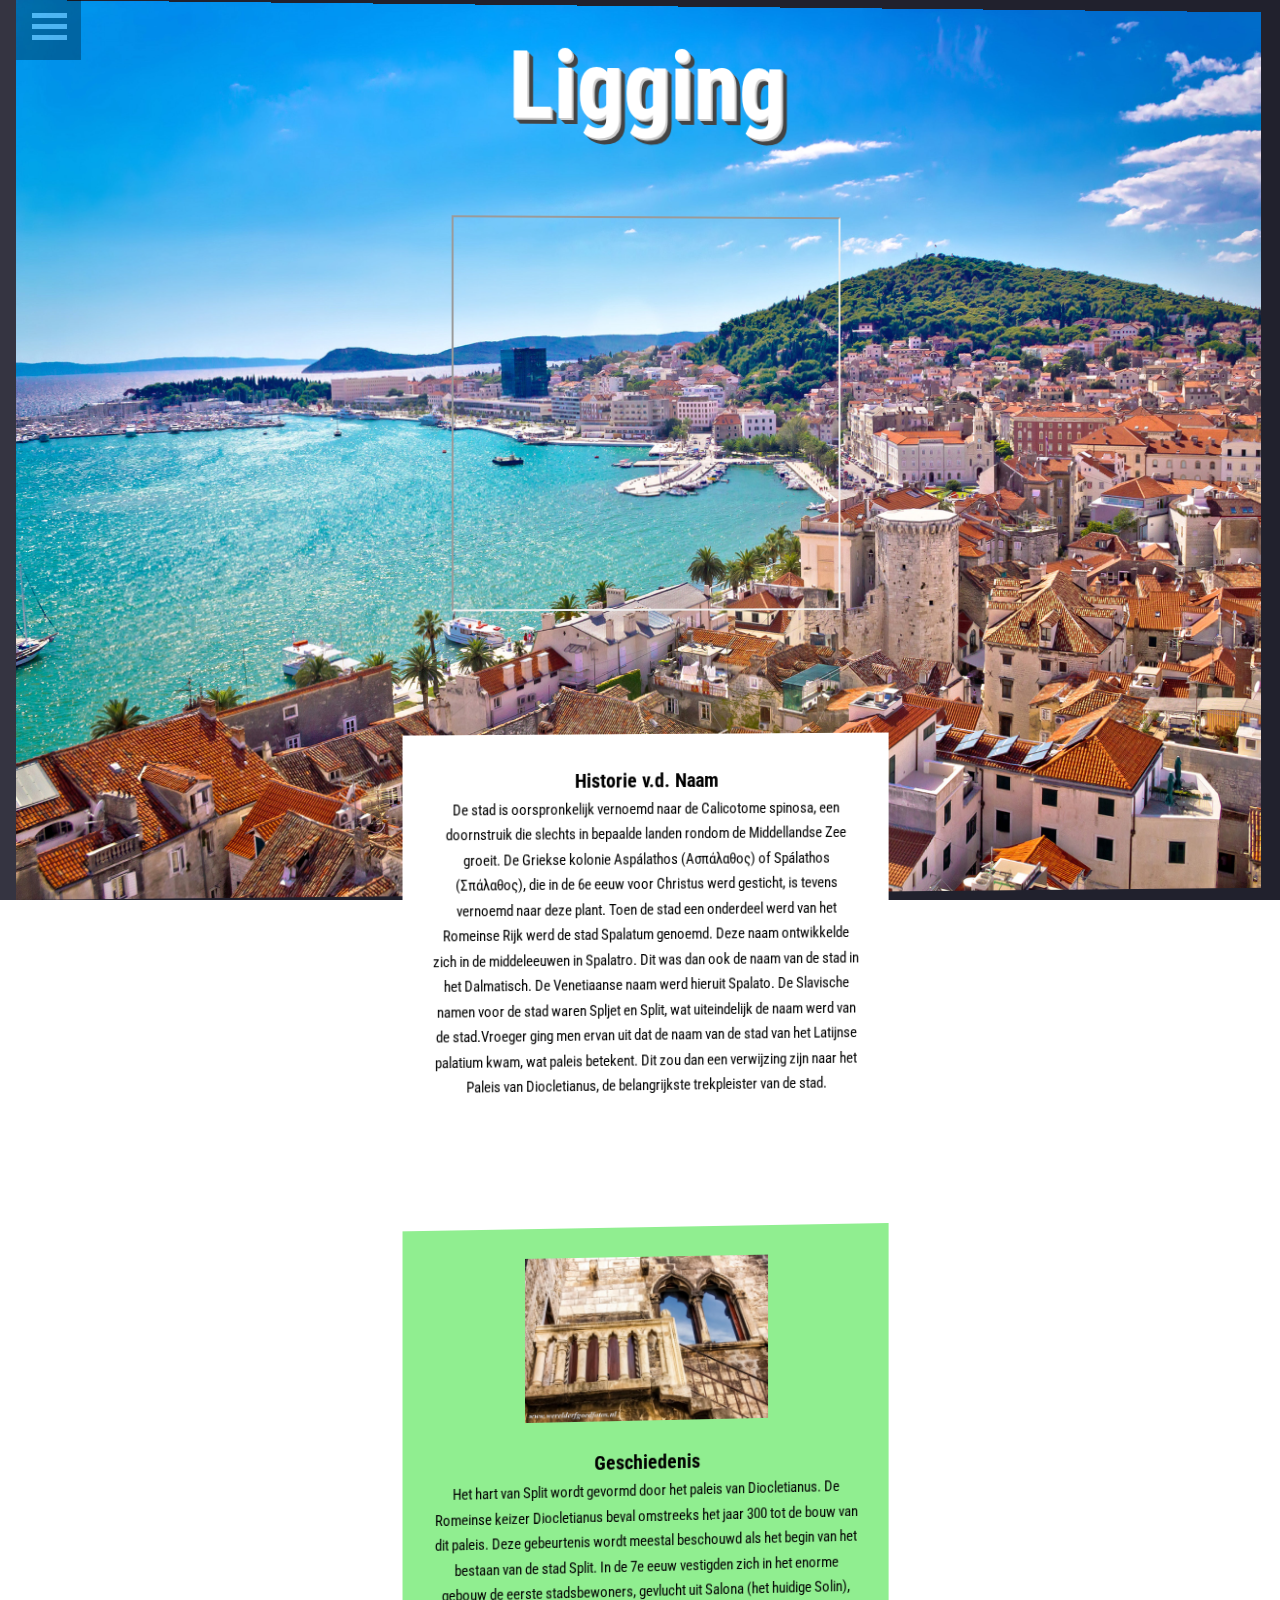
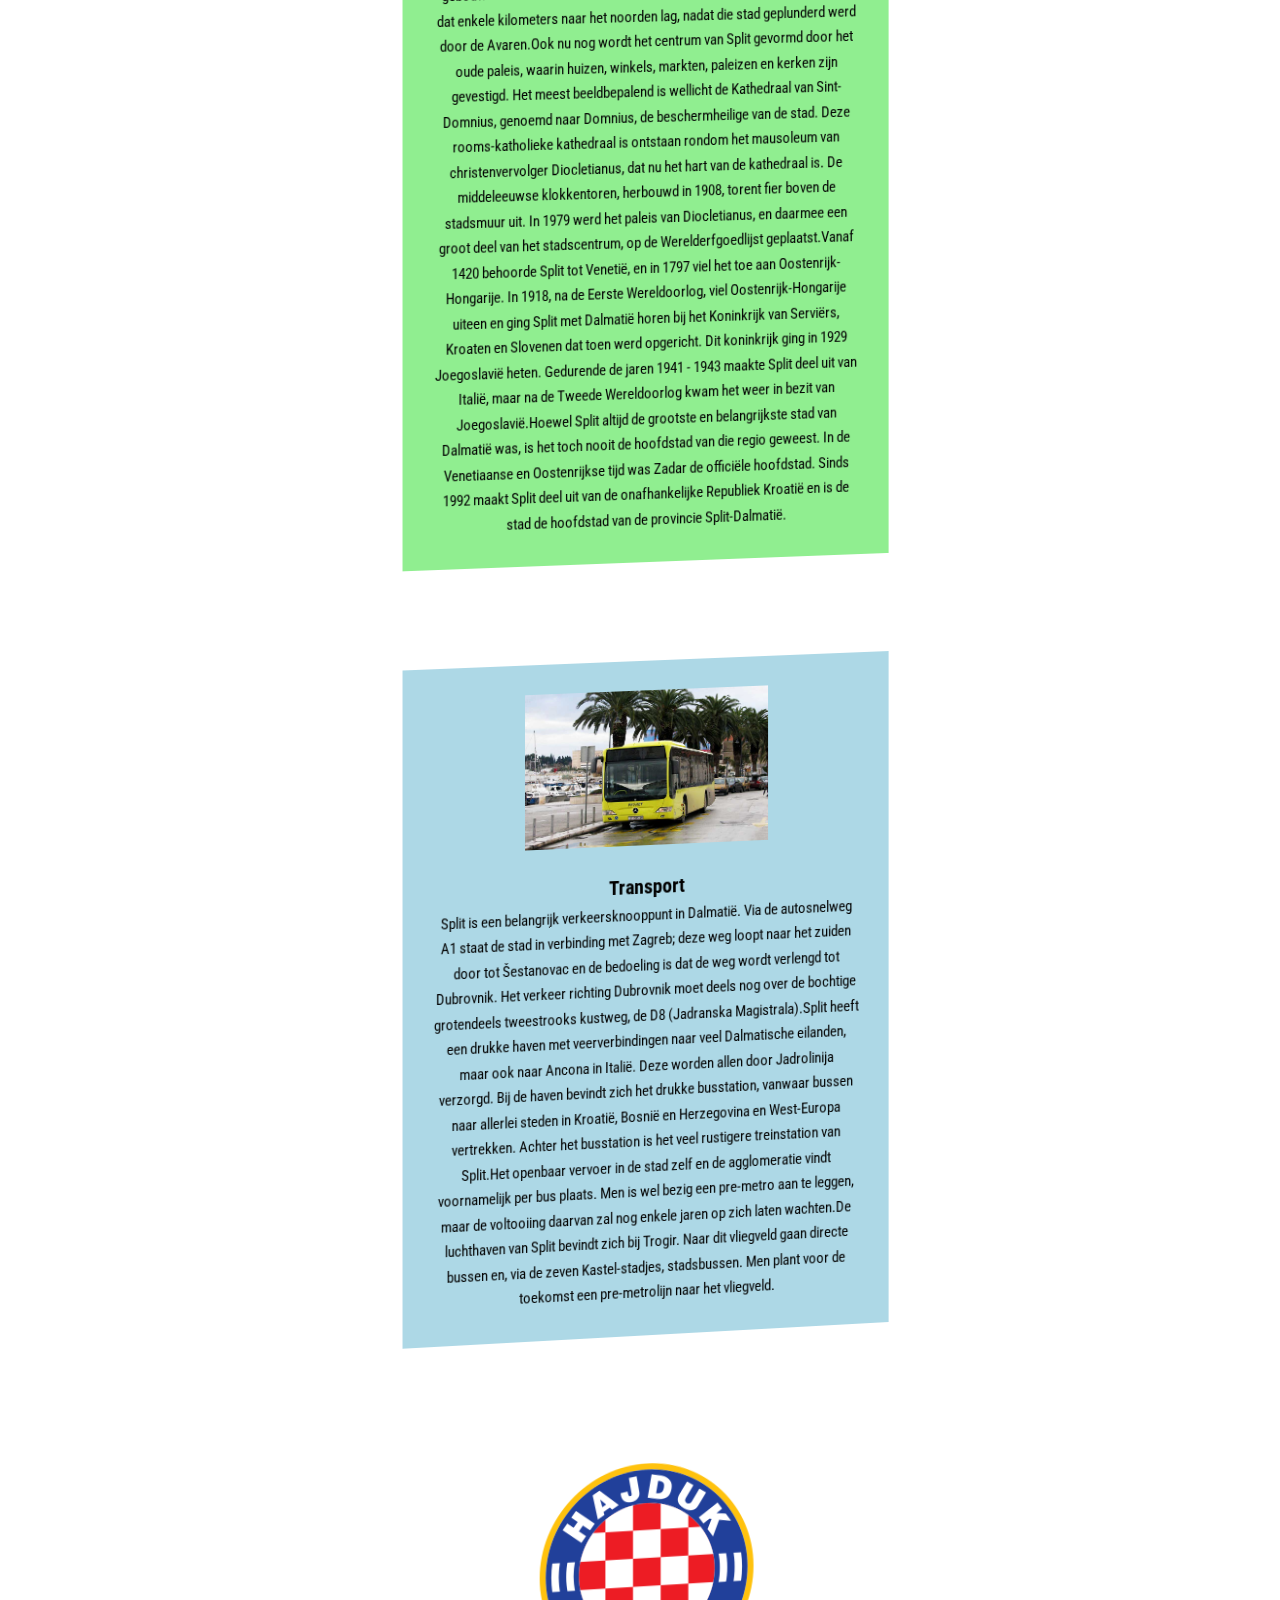
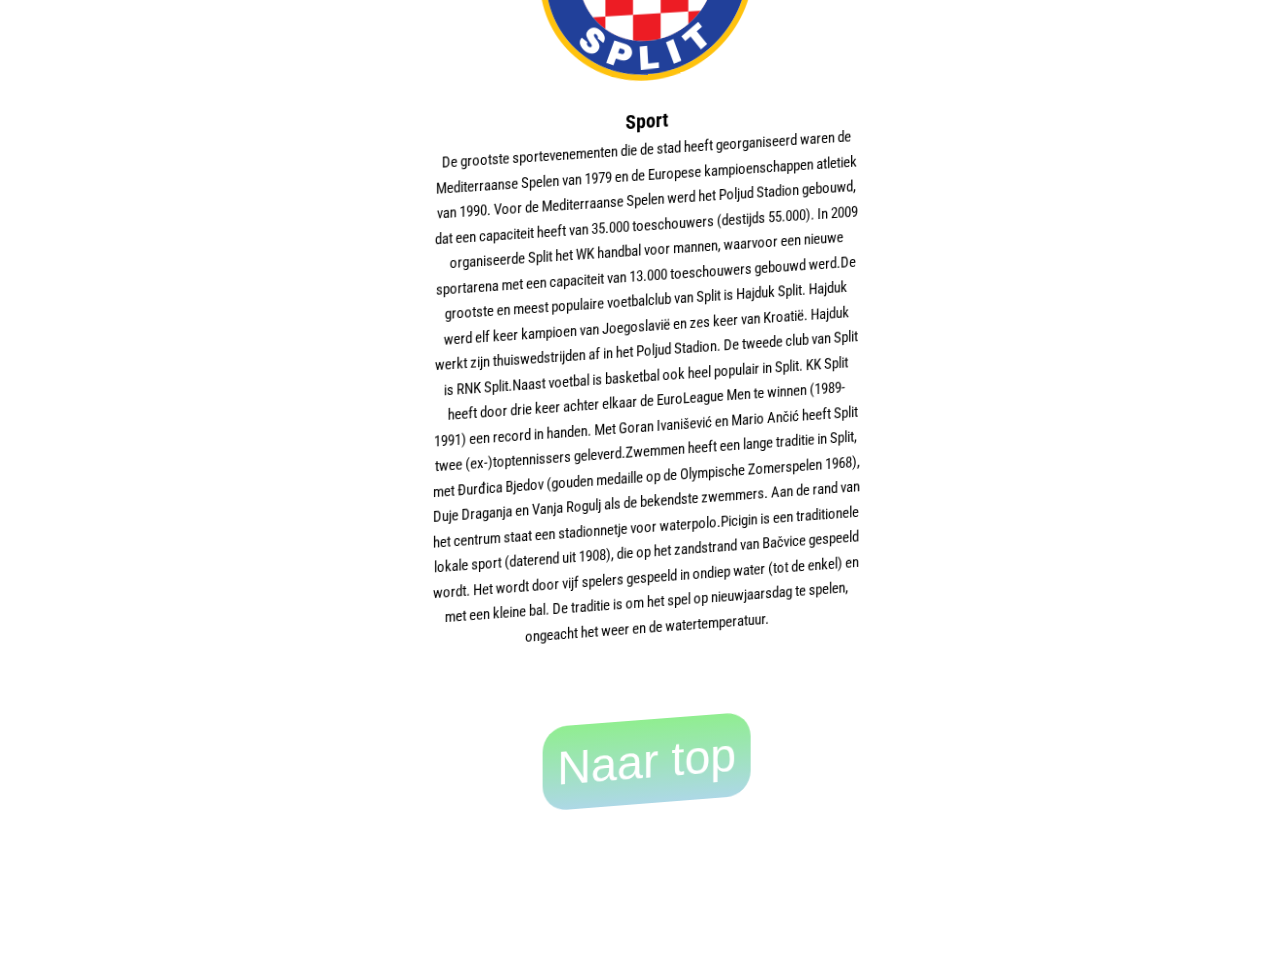
<file: eerste pagina/html/eerstepagina.html>
<!DOCTYPE html>
<html lang="en">
<head>
    <meta charset="UTF-8">
    <meta name="viewport" content="width=device-width, initial-scale=1.0, maximum-scale=1.0, user-scalable=no" />

    <link rel="icon" href="../images/favicon.png" type="image/x-icon"/>
    <title>Split | Welkom | Project Webontwikkeling</title>
    <link href="https://fonts.googleapis.com/css?family=Roboto+Condensed:300,300i,400,400i,700i" rel="stylesheet">
    <script src="https://code.jquery.com/jquery-3.3.1.js"></script>
    <link rel="stylesheet" type="text/css" href="../css/menu.css">
    <link rel="stylesheet" type="text/css" href="../css/geheim.css">
    <link rel="stylesheet" type="text/css" href="../css/menu-icon.css">
    <link rel="stylesheet" type="text/css" href="../css/tekstselectie.css">
    <link rel="stylesheet" type="text/css" href="../css/kaart.css">
    <link rel="stylesheet" type="text/css" href="../css/textblokken.css">
</head>
<body>

    <nav class="menu-activea">
  <h1><div class="container" onclick="myFunction(this)"><div class="bar1"></div><div class="bar2"></div><div class="bar3"></div></div></h1>
  <ul>
    <a href="../../index.html"><li>HOME</li></a>
    <a href="eerstepagina.html"><li>LIGGING</li></a>
    <a href="../../tweede pagina/html/tweedepagina.html"><li>ACTIVITEITEN</li></a>
    <a href="../../geheim/html/geheim.html"><li id="geheim"></li></a>
  </ul>
</nav>


<main id="boven">

  <div class="center">
    <h1 id="titel">Ligging</h1>
    <iframe src="https://maps.google.com/maps?width=100%&height=600&hl=nl&q=Split+(Jensen%20Bollen)&ie=UTF8&t=h&z=12&iwloc=B&output=embed"></iframe>
    <div id="wrapper">
      <h1>Historie v.d. Naam</h1>
      <p>De stad is oorspronkelijk vernoemd naar de Calicotome spinosa, een doornstruik die slechts in bepaalde landen rondom de Middellandse Zee groeit. De Griekse kolonie Aspálathos (Ασπάλαθος) of Spálathos (Σπάλαθος), die in de 6e eeuw voor Christus werd gesticht, is tevens vernoemd naar deze plant. Toen de stad een onderdeel werd van het Romeinse Rijk werd de stad Spalatum genoemd. Deze naam ontwikkelde zich in de middeleeuwen in Spalatro. Dit was dan ook de naam van de stad in het Dalmatisch. De Venetiaanse naam werd hieruit Spalato. De Slavische namen voor de stad waren Spljet en Split, wat uiteindelijk de naam werd van de stad.Vroeger ging men ervan uit dat de naam van de stad van het Latijnse palatium kwam, wat paleis betekent. Dit zou dan een verwijzing zijn naar het Paleis van Diocletianus, de belangrijkste trekpleister van de stad.</p>
    </div>
    <div id="wrapper" style="background-color: lightgreen;">
      <img src="../images/lig1.jpg">
      <h1>Geschiedenis</h1>
      <p>Het hart van Split wordt gevormd door het paleis van Diocletianus. De Romeinse keizer Diocletianus beval omstreeks het jaar 300 tot de bouw van dit paleis. Deze gebeurtenis wordt meestal beschouwd als het begin van het bestaan van de stad Split. In de 7e eeuw vestigden zich in het enorme gebouw de eerste stadsbewoners, gevlucht uit Salona (het huidige Solin), dat enkele kilometers naar het noorden lag, nadat die stad geplunderd werd door de Avaren.Ook nu nog wordt het centrum van Split gevormd door het oude paleis, waarin huizen, winkels, markten, paleizen en kerken zijn gevestigd. Het meest beeldbepalend is wellicht de Kathedraal van Sint-Domnius, genoemd naar Domnius, de beschermheilige van de stad. Deze rooms-katholieke kathedraal is ontstaan rondom het mausoleum van christenvervolger Diocletianus, dat nu het hart van de kathedraal is. De middeleeuwse klokkentoren, herbouwd in 1908, torent fier boven de stadsmuur uit. In 1979 werd het paleis van Diocletianus, en daarmee een groot deel van het stadscentrum, op de Werelderfgoedlijst geplaatst.Vanaf 1420 behoorde Split tot Venetië, en in 1797 viel het toe aan Oostenrijk-Hongarije. In 1918, na de Eerste Wereldoorlog, viel Oostenrijk-Hongarije uiteen en ging Split met Dalmatië horen bij het Koninkrijk van Serviërs, Kroaten en Slovenen dat toen werd opgericht. Dit koninkrijk ging in 1929 Joegoslavië heten. Gedurende de jaren 1941 - 1943 maakte Split deel uit van Italië, maar na de Tweede Wereldoorlog kwam het weer in bezit van Joegoslavië.Hoewel Split altijd de grootste en belangrijkste stad van Dalmatië was, is het toch nooit de hoofdstad van die regio geweest. In de Venetiaanse en Oostenrijkse tijd was Zadar de officiële hoofdstad. Sinds 1992 maakt Split deel uit van de onafhankelijke Republiek Kroatië en is de stad de hoofdstad van de provincie Split-Dalmatië.</p>
    </div>
    <div id="wrapper" style="background-color: lightblue;">
      <img src="../images/lig2.jpg">
      <h1>Transport</h1>
      <p>Split is een belangrijk verkeersknooppunt in Dalmatië. Via de autosnelweg A1 staat de stad in verbinding met Zagreb; deze weg loopt naar het zuiden door tot Šestanovac en de bedoeling is dat de weg wordt verlengd tot Dubrovnik. Het verkeer richting Dubrovnik moet deels nog over de bochtige grotendeels tweestrooks kustweg, de D8 (Jadranska Magistrala).Split heeft een drukke haven met veerverbindingen naar veel Dalmatische eilanden, maar ook naar Ancona in Italië. Deze worden allen door Jadrolinija verzorgd. Bij de haven bevindt zich het drukke busstation, vanwaar bussen naar allerlei steden in Kroatië, Bosnië en Herzegovina en West-Europa vertrekken. Achter het busstation is het veel rustigere treinstation van Split.Het openbaar vervoer in de stad zelf en de agglomeratie vindt voornamelijk per bus plaats. Men is wel bezig een pre-metro aan te leggen, maar de voltooiing daarvan zal nog enkele jaren op zich laten wachten.De luchthaven van Split bevindt zich bij Trogir. Naar dit vliegveld gaan directe bussen en, via de zeven Kastel-stadjes, stadsbussen. Men plant voor de toekomst een pre-metrolijn naar het vliegveld.</p>
    </div>
    <div id="wrapper" style="background-color: white; margin-bottom: 10%;">
      <img src="../images/lig3.png">
      <h1>Sport</h1>
      <p>De grootste sportevenementen die de stad heeft georganiseerd waren de Mediterraanse Spelen van 1979 en de Europese kampioenschappen atletiek van 1990. Voor de Mediterraanse Spelen werd het Poljud Stadion gebouwd, dat een capaciteit heeft van 35.000 toeschouwers (destijds 55.000). In 2009 organiseerde Split het WK handbal voor mannen, waarvoor een nieuwe sportarena met een capaciteit van 13.000 toeschouwers gebouwd werd.De grootste en meest populaire voetbalclub van Split is Hajduk Split. Hajduk werd elf keer kampioen van Joegoslavië en zes keer van Kroatië. Hajduk werkt zijn thuiswedstrijden af in het Poljud Stadion. De tweede club van Split is RNK Split.Naast voetbal is basketbal ook heel populair in Split. KK Split heeft door drie keer achter elkaar de EuroLeague Men te winnen (1989-1991) een record in handen. Met Goran Ivanišević en Mario Ančić heeft Split twee (ex-)toptennissers geleverd.Zwemmen heeft een lange traditie in Split, met Đurđica Bjedov (gouden medaille op de Olympische Zomerspelen 1968), Duje Draganja en Vanja Rogulj als de bekendste zwemmers. Aan de rand van het centrum staat een stadionnetje voor waterpolo.Picigin is een traditionele lokale sport (daterend uit 1908), die op het zandstrand van Bačvice gespeeld wordt. Het wordt door vijf spelers gespeeld in ondiep water (tot de enkel) en met een kleine bal. De traditie is om het spel op nieuwjaarsdag te spelen, ongeacht het weer en de watertemperatuur.</p>
    </div>
   <a href="#boven"><button id="button" style="background-color: lightblue; border: 0; border-radius: 25px; padding: 3%; background-image: linear-gradient(lightgreen, lightblue); cursor: pointer; color: white; font-size: 100%; margin-bottom: 20%;">Naar top</button></a>
  </div>

</main>


<!-- Javascript -->

<script type="text/javascript">

  (function() {

  var nav = $('nav'),
    menu = $('nav h1'),
    main = $('main'),
    open = false,
    hover = false;

  menu.on('click', function() {
        open = !open ? true : false;
    nav.toggleClass('menu-active');
    main.toggleClass('menu-active');
    nav.removeClass('menu-hover');
    main.removeClass('menu-hover');
    console.log(open);
  });
  menu.hover( 
    function() {
      if (!open) {
        nav.addClass('menu-hover');
        main.addClass('menu-hover');
      }
    }, function() {
      nav.removeClass('menu-hover');
      main.removeClass('menu-hover');
    }
  );

})();

function myFunction(x) {
  x.classList.toggle("change");
}

function explicitepagina(){
  var vraag;
  vraag = confirm("Ben je 18+? (Dit is namelijk een link naar een foto met explicitie content)");

  if (vraag == true){
    window.location.href = "eerste pagina/images/geheim.jpg";
  }
}

</script>


</body>
</html>
</file>
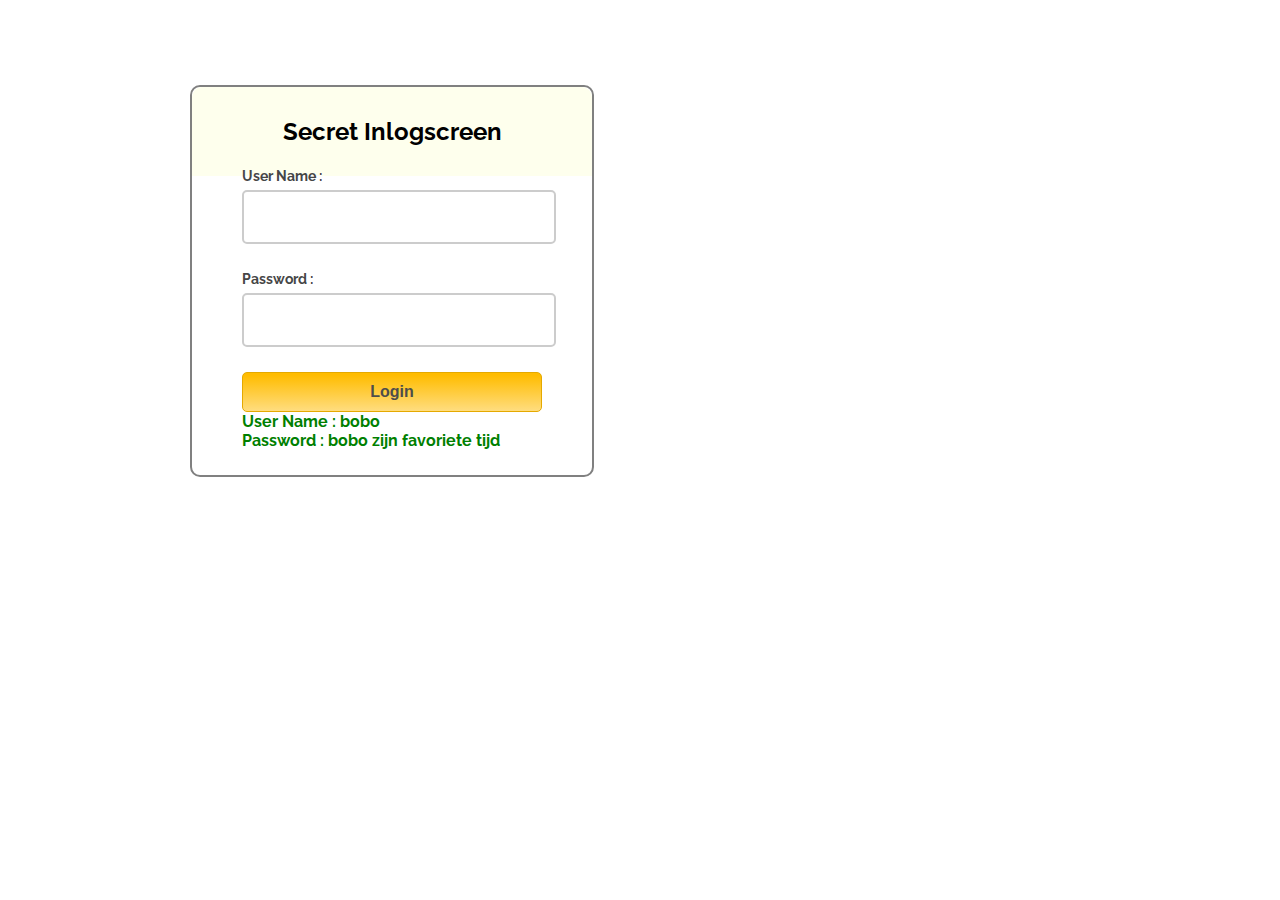
<file: geheim/html/geheim.html>
<!DOCTYPE html>
<html>
<head>
<title>INLOGGEN!!</title>
<link rel="icon" href="../images/favicon.png" type="image/x-icon"/>
<link rel="stylesheet" href="../css/style.css"/>
<script src="../js/login.js"></script>
</head>
<body>
<div class="container">
<div class="main">
<h2>Secret Inlogscreen</h2>
<form id="form_id" method="post" name="myform">
<label>User Name :</label>
<input type="text" name="username" id="username"/>
<label>Password :</label>
<input type="password" name="password" id="password"/>
<input type="button" value="Login" id="submit" onclick="validate()"/>
</form>
<span><b class="valid">User Name : bobo<br/>Password : bobo zijn favoriete tijd</b></span>
</div>
</div>
</body>
</html>
</file>
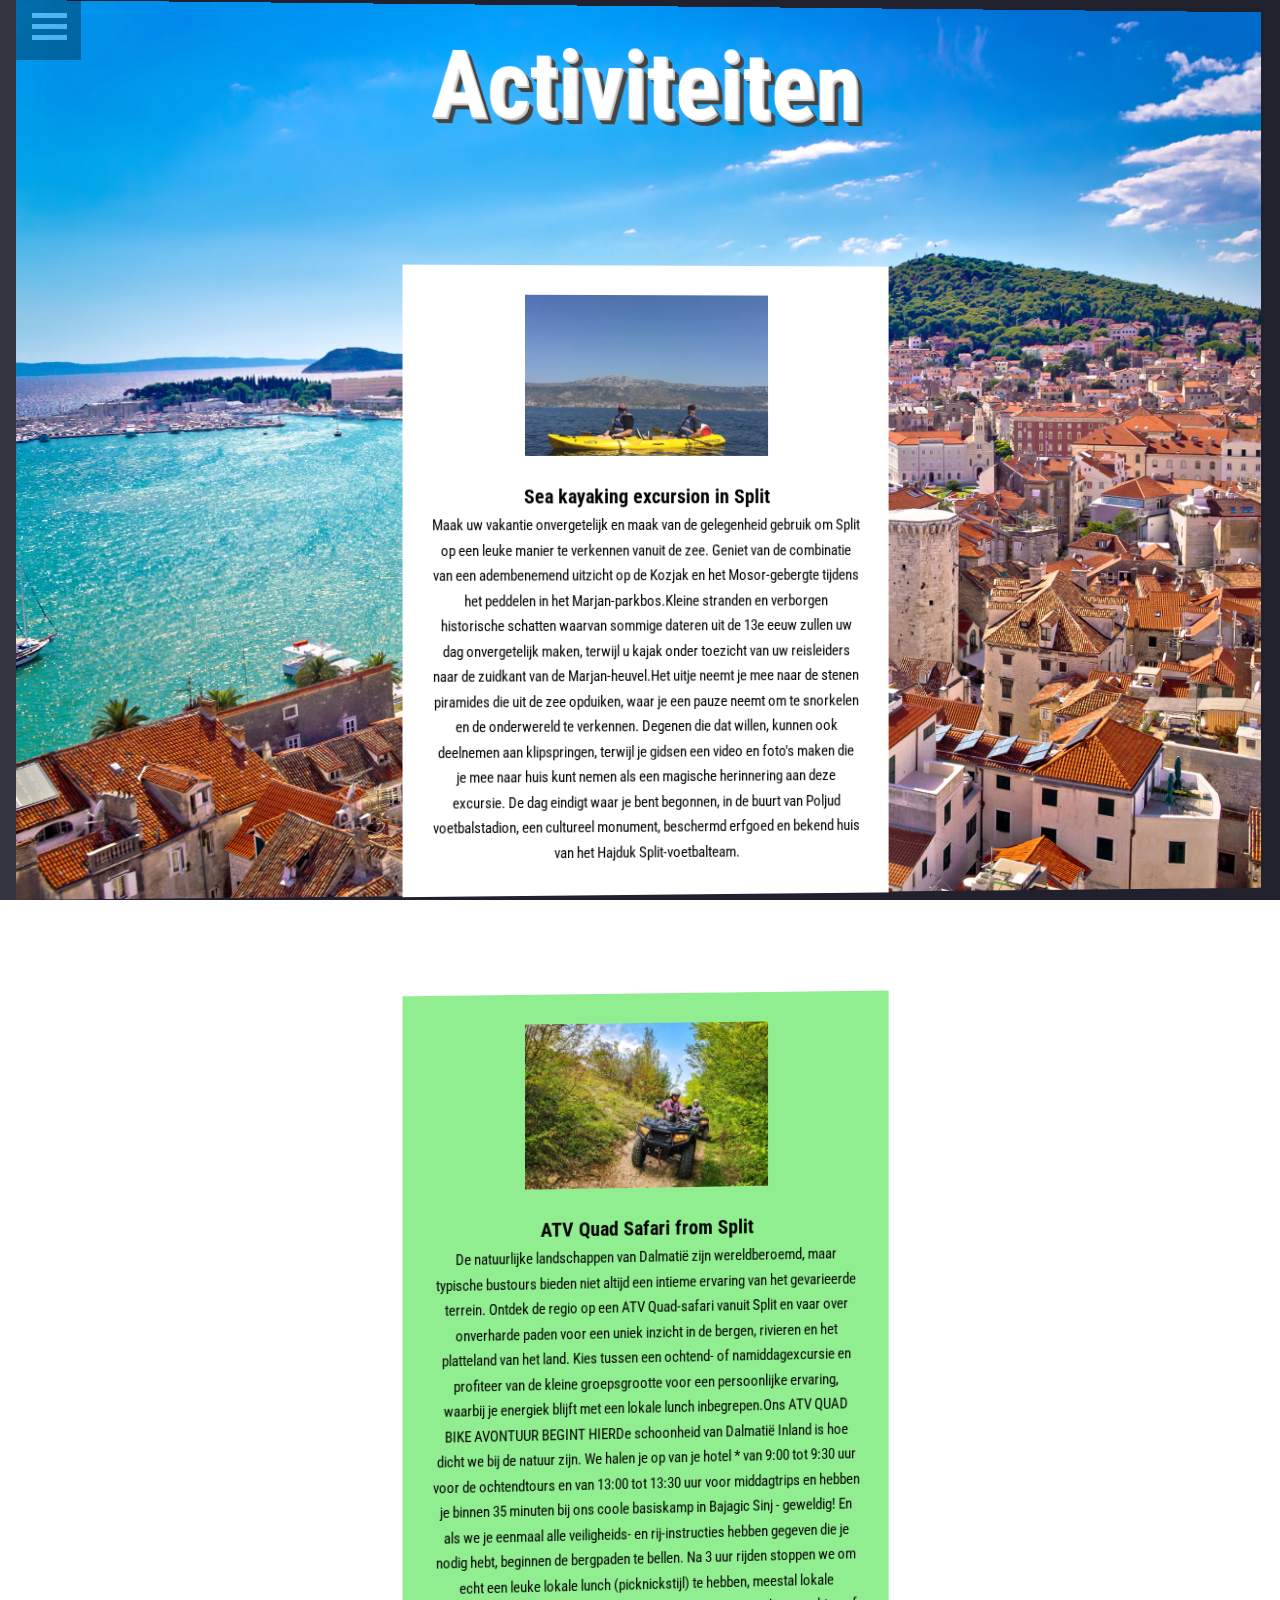
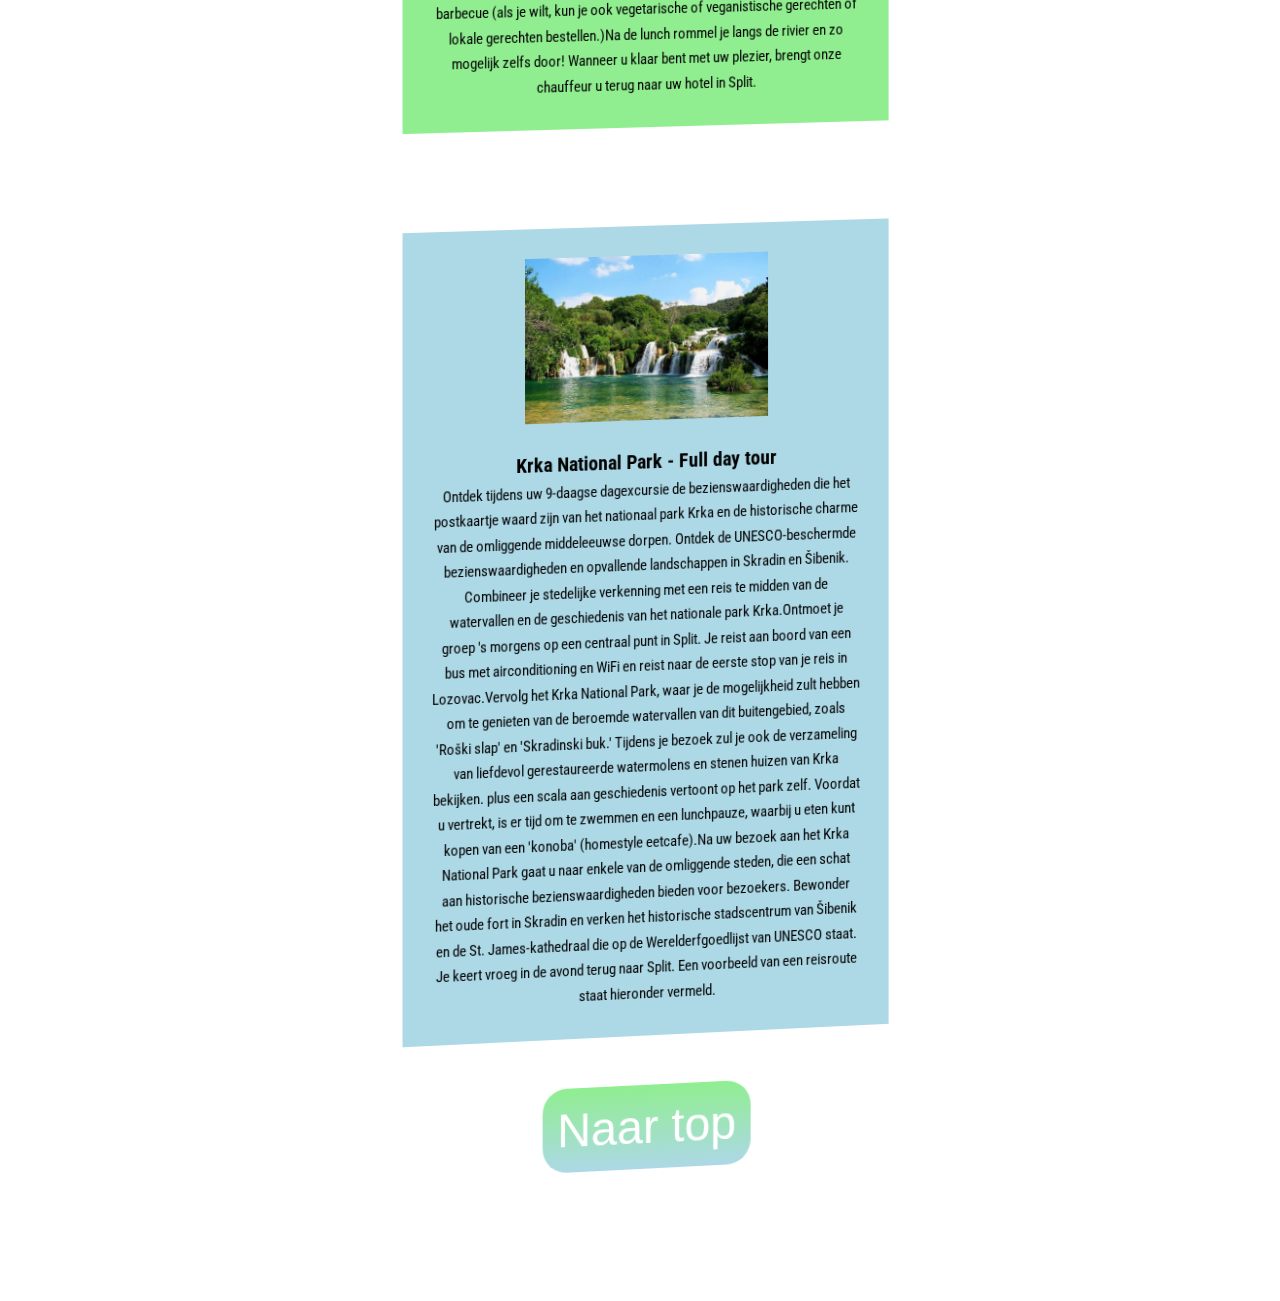
<file: tweede pagina/html/tweedepagina.html>
<!DOCTYPE html>
<html lang="en">
<head>
    <meta charset="UTF-8">
    <meta name="viewport" content="width=device-width, initial-scale=1.0, maximum-scale=1.0, user-scalable=no" />

    <link rel="icon" href="../images/favicon.png" type="image/x-icon"/>
    <title>Split | Welkom | Project Webontwikkeling</title>
    <link href="https://fonts.googleapis.com/css?family=Roboto+Condensed:300,300i,400,400i,700i" rel="stylesheet">
    <script src="https://code.jquery.com/jquery-3.3.1.js"></script>
    <link rel="stylesheet" type="text/css" href="../css/menu.css">
    <link rel="stylesheet" type="text/css" href="../css/geheim.css">
    <link rel="stylesheet" type="text/css" href="../css/menu-icon.css">
    <link rel="stylesheet" type="text/css" href="../css/tekstselectie.css">
    <link rel="stylesheet" type="text/css" href="../css/kaart.css">
    <link rel="stylesheet" type="text/css" href="../css/textblokken.css">
</head>
<body>

    <nav class="menu-activea">
  <h1><div class="container" onclick="myFunction(this)"><div class="bar1"></div><div class="bar2"></div><div class="bar3"></div></div></h1>
  <ul>
    <a href="../../index.html"><li>HOME</li></a>
    <a href="../../eerste pagina/html/eerstepagina.html"><li>LIGGING</li></a>
    <a href="tweedepagina.html"><li>ACTIVITEITEN</li></a>
    <a href="../../geheim/html/geheim.html"><li id="geheim"></li></a>
  </ul>
</nav>

<main id="boven">

  <div class="center">
    <h1 id="titel">Activiteiten</h1>

    <div id="wrapper">
      <img src="../images/act1.jpeg">
      <h1>Sea kayaking excursion in Split</h1>
      <p>Maak uw vakantie onvergetelijk en maak van de gelegenheid gebruik om Split op een leuke manier te verkennen vanuit de zee. Geniet van de combinatie van een adembenemend uitzicht op de Kozjak en het Mosor-gebergte tijdens het peddelen in het Marjan-parkbos.Kleine stranden en verborgen historische schatten waarvan sommige dateren uit de 13e eeuw zullen uw dag onvergetelijk maken, terwijl u kajak onder toezicht van uw reisleiders naar de zuidkant van de Marjan-heuvel.Het uitje neemt je mee naar de stenen piramides die uit de zee opduiken, waar je een pauze neemt om te snorkelen en de onderwereld te verkennen.  Degenen die dat willen, kunnen ook deelnemen aan klipspringen, terwijl je gidsen een video en foto's maken die je mee naar huis kunt nemen als een magische herinnering aan deze excursie. De dag eindigt waar je bent begonnen, in de buurt van Poljud voetbalstadion, een cultureel monument, beschermd erfgoed en bekend huis van het Hajduk Split-voetbalteam.</p>
    </div>
    <div id="wrapper" style="background-color: lightgreen;">
      <img src="../images/act2.jpg">
      <h1>ATV Quad Safari from Split</h1>
      <p>De natuurlijke landschappen van Dalmatië zijn wereldberoemd, maar typische bustours bieden niet altijd een intieme ervaring van het gevarieerde terrein. Ontdek de regio op een ATV Quad-safari vanuit Split en vaar over onverharde paden voor een uniek inzicht in de bergen, rivieren en het platteland van het land. Kies tussen een ochtend- of namiddagexcursie en profiteer van de kleine groepsgrootte voor een persoonlijke ervaring, waarbij je energiek blijft met een lokale lunch inbegrepen.Ons ATV QUAD BIKE AVONTUUR BEGINT HIERDe schoonheid van Dalmatië Inland is hoe dicht we bij de natuur zijn. We halen je op van je hotel * van 9:00 tot 9:30 uur voor de ochtendtours en van 13:00 tot 13:30 uur voor middagtrips en hebben je binnen 35 minuten bij ons coole basiskamp in Bajagic Sinj - geweldig! En als we je eenmaal alle veiligheids- en rij-instructies hebben gegeven die je nodig hebt, beginnen de bergpaden te bellen. Na 3 uur rijden stoppen we om echt een leuke lokale lunch (picknickstijl) te hebben, meestal lokale barbecue (als je wilt, kun je ook vegetarische of veganistische gerechten of lokale gerechten bestellen.)Na de lunch rommel je langs de rivier en zo mogelijk zelfs door! Wanneer u klaar bent met uw plezier, brengt onze chauffeur u terug naar uw hotel in Split.</p>
    </div>
    <div id="wrapper" style="background-color: lightblue; margin-bottom: 10%;">
      <img src="../images/act3.jpg">
      <h1>Krka National Park - Full day tour </h1>
      <p>Ontdek tijdens uw 9-daagse dagexcursie de bezienswaardigheden die het postkaartje waard zijn van het nationaal park Krka en de historische charme van de omliggende middeleeuwse dorpen. Ontdek de UNESCO-beschermde bezienswaardigheden en opvallende landschappen in Skradin en Šibenik. Combineer je stedelijke verkenning met een reis te midden van de watervallen en de geschiedenis van het nationale park Krka.Ontmoet je groep 's morgens op een centraal punt in Split. Je reist aan boord van een bus met airconditioning en WiFi en reist naar de eerste stop van je reis in Lozovac.Vervolg het Krka National Park, waar je de mogelijkheid zult hebben om te genieten van de beroemde watervallen van dit buitengebied, zoals 'Roški slap' en 'Skradinski buk.' Tijdens je bezoek zul je ook de verzameling van liefdevol gerestaureerde watermolens en stenen huizen van Krka bekijken. plus een scala aan geschiedenis vertoont op het park zelf. Voordat u vertrekt, is er tijd om te zwemmen en een lunchpauze, waarbij u eten kunt kopen van een 'konoba' (homestyle eetcafe).Na uw bezoek aan het Krka National Park gaat u naar enkele van de omliggende steden, die een schat aan historische bezienswaardigheden bieden voor bezoekers. Bewonder het oude fort in Skradin en verken het historische stadscentrum van Šibenik en de St. James-kathedraal die op de Werelderfgoedlijst van UNESCO staat. Je keert vroeg in de avond terug naar Split. Een voorbeeld van een reisroute staat hieronder vermeld.</p>
    </div>

    <a href="#boven"><button id="button" style="background-color: lightblue; border: 0; border-radius: 25px; padding: 3%; background-image: linear-gradient(lightgreen, lightblue); cursor: pointer; color: white; font-size: 100%; margin-bottom: 20%;">Naar top</button></a>
  </div>

</main>  



<!-- Javascript -->

<script type="text/javascript">

(function() {

  var nav = $('nav'),
    menu = $('nav h1'),
    main = $('main'),
    open = false,
    hover = false;

  menu.on('click', function() {
        open = !open ? true : false;
    nav.toggleClass('menu-active');
    main.toggleClass('menu-active');
    nav.removeClass('menu-hover');
    main.removeClass('menu-hover');
    console.log(open);
  });
  menu.hover( 
    function() {
      if (!open) {
        nav.addClass('menu-hover');
        main.addClass('menu-hover');
      }
    }, function() {
      nav.removeClass('menu-hover');
      main.removeClass('menu-hover');
    }
  );

})();

function myFunction(x) {
  x.classList.toggle("change");
}

</script>


</body>
</html>
</file>
<file: eerste pagina/css/menu.css>
html, body {
  height: 100%;
  background-image: url(../images/split.jpg);
  background-repeat: no-repeat;
  background-size: cover;
  background-attachment: fixed;
}
* {
  box-sizing: border-box;
    margin: 0;
    padding: 0;
}
body {
   font-family: 'Roboto Condensed', sans-serif;
  line-height: 1.7;
  perspective-origin: 0% 50%;
  perspective: 800px;
  background: #21212d;
    
}
nav, main {
  transition: transform 250ms ease-out;
}
nav {
  z-index: 100;
  position: absolute;
  top: 0;
  left: 0;
  bottom: 0;
  width: 16em;
  background-color: #353441;
  transform: translateX(-16em);
}
nav.menu-active {
  transform: translateX(0);
}
nav.menu-hover {
  transform: translateX(-15em);
}
nav h1 {
  z-index: 100;
  display: block;
  position: absolute;
  top: 0;
  right: -65px;
  height: 60px;
  width: 65px;
  line-height: 60px;
  font-size: 0.8em;
  font-weight: 300;
  letter-spacing: 1px;
  color: #fff;
  text-transform: uppercase;
  text-align: center;
  background-color: #353441;
  cursor: pointer;
  opacity: 0.3;
}
nav h1:hover {
  color: #353441;
  background: black;
}
nav ul {
  margin: 0;
  padding: 0;
}
nav li {
  display: inline-block;
  text-align: center;
  padding: 0 1em;
  width: 100%;
  height: 60px;
  color: #9dc6d1;
  line-height: 60px;
  background-color: #353441;
  transition: all 0.2s ease-in;
}
nav li:hover {
  background: ORANGERED;
  color: white;
     
}
main {
  background-image: url(../images/split.jpg);
  background-repeat: no-repeat;
  background-size: cover;
  background-attachment: fixed;
  z-index: 0;
  position: absolute;
  top: 0;
  left: 0;
  bottom: 0;
  right: 0;
  display: flex;
  align-items: center;
  transform-origin: 0% 50%;
}
main:after {
  display: block;
  position: absolute;
  z-index: 1;
  top: 0;
  left: 0;
  bottom: 0;
  right: 0;
  background: linear-gradient(to right, transparent, rgba(33, 33, 45, .5));
  visibility: hidden;
  opacity: 0;
  transition: opacity 150ms ease-out, visibility 0s 150ms;
}
main.menu-active {
  border-radius: 0.001px;
  transform: translateX(16em) rotateY(15deg);
}
main.menu-active:after {
  visibility: visible;
  opacity: 1;
  transition: opacity 150ms ease-out, visibility 0s;
}
main.menu-hover {
  border-radius: 0.001px;
  transform: translateX(1em) rotateY(1deg);
}
main section {
  position: absolute;
  top: 0;
  left: 0;
  bottom: 0;
  right: 0;
  margin: auto;
  padding: 1em 4em;
  max-width: 680px;
  overflow: auto;
  background-color: rgba(255, 255, 255, .5);
}
section h1 {
  font-weight: 800;
  text-transform: uppercase;
  font-size: 2em;
}
section p {
  display: inline-block;
  margin: 16px 0;
}
</file>
<file: eerste pagina/css/geheim.css>
#geheim{
	position: fixed;
	bottom: 0;
	right: 0;
	width: 10px;
	height: 10px;
}
</file>
<file: eerste pagina/css/menu-icon.css>
.container {
  display: inline-block;
  cursor: pointer;
  padding-top: 10%;
  height: 60px;
  width: 65px;
  padding-left: 25%;
}

.bar1, .bar2, .bar3 {
  width: 35px;
  height: 5px;
  background-color: white;
  margin: 6px 0;
  transition: 0.4s;
}

.change .bar1 {
  -webkit-transform: rotate(-45deg) translate(-9px, 6px);
  transform: rotate(-45deg) translate(-9px, 6px);
}

.change .bar2 {opacity: 0;}

.change .bar3 {
  -webkit-transform: rotate(45deg) translate(-8px, -8px);
  transform: rotate(45deg) translate(-8px, -8px);
}
</file>
<file: eerste pagina/css/tekstselectie.css>
::selection {
background: darkgreen;
color: lightgreen;
}

::-moz-selection {
background: darkgreen;
color: darkgreen;
}

::-webkit-selection {
background: darkgreen;
color: darkgreen;
}
</file>
<file: eerste pagina/css/kaart.css>
.center{
	max-width: 500px;
	margin: auto;

	color: white;
	font-size: 300%;

     text-align: center;
}

.center iframe{
     width: 400px;
     height: 400px;

     margin-top: 50px;
}

#titel{
         text-shadow:
     1px 1px 0 #CCC,
     2px 2px 0 #CCC,
     3px 3px 0 #444,
     4px 4px 0 #444,
     5px 5px 0 #444,
     6px 6px 0 #444;
}
</file>
<file: eerste pagina/css/textblokken.css>
#wrapper{
	width: 500px;
	background-color: white;
	margin: auto;
	margin-top: 20%;
	padding: 30px;
}

.center div h1{
	color: black;
	font-size: 20px;
}

.center div p{
	color: black;
	font-size: 15px;
}

.center div img{
	max-width: 250px;
}
</file>
<file: geheim/css/style.css>
/* Below line is used for online Google font */
@import url(http://fonts.googleapis.com/css?family=Raleway);
h2{
background-color: #FEFFED;
padding: 30px 35px;
margin: -10px -50px;
text-align:center;
border-radius: 10px 10px 0 0;
}
hr{
margin: 10px -50px;
border: 0;
border-top: 1px solid #ccc;
margin-bottom: 40px;
}
div.container{
width: 900px;
height: 610px;
margin:35px auto;
font-family: 'Raleway', sans-serif;
}
div.main{
width: 300px;
padding: 10px 50px 25px;
border: 2px solid gray;
border-radius: 10px;
font-family: raleway;
float:left;
margin-top:50px;
}
input[type=text],input[type=password]{
width: 100%;
height: 40px;
padding: 5px;
margin-bottom: 25px;
margin-top: 5px;
border: 2px solid #ccc;
color: #4f4f4f;
font-size: 16px;
border-radius: 5px;
}
label{
color: #464646;
text-shadow: 0 1px 0 #fff;
font-size: 14px;
font-weight: bold;
}
center{
font-size:32px;
}
.note{
color:red;
}
.valid{
color:green;
}
.back{
text-decoration: none;
border: 1px solid rgb(0, 143, 255);
background-color: rgb(0, 214, 255);
padding: 3px 20px;
border-radius: 2px;
color: black;
}
input[type=button]{
font-size: 16px;
background: linear-gradient(#ffbc00 5%, #ffdd7f 100%);
border: 1px solid #e5a900;
color: #4E4D4B;
font-weight: bold;
cursor: pointer;
width: 100%;
border-radius: 5px;
padding: 10px 0;
outline:none;
}
input[type=button]:hover{
background: linear-gradient(#ffdd7f 5%, #ffbc00 100%);
}
</file>
<file: tweede pagina/css/menu.css>
html, body {
  height: 100%;
  background-image: url(../images/split.jpg);
  background-repeat: no-repeat;
  background-size: cover;
  background-attachment: fixed;
}
* {
  box-sizing: border-box;
    margin: 0;
    padding: 0;
}
body {
   font-family: 'Roboto Condensed', sans-serif;
  line-height: 1.7;
  perspective-origin: 0% 50%;
  perspective: 800px;
  background: #21212d;
    
}
nav, main {
  transition: transform 250ms ease-out;
}
nav {
  z-index: 100;
  position: absolute;
  top: 0;
  left: 0;
  bottom: 0;
  width: 16em;
  background-color: #353441;
  transform: translateX(-16em);
}
nav.menu-active {
  transform: translateX(0);
}
nav.menu-hover {
  transform: translateX(-15em);
}
nav h1 {
  z-index: 100;
  display: block;
  position: absolute;
  top: 0;
  right: -65px;
  height: 60px;
  width: 65px;
  line-height: 60px;
  font-size: 0.8em;
  font-weight: 300;
  letter-spacing: 1px;
  color: #fff;
  text-transform: uppercase;
  text-align: center;
  background-color: #353441;
  cursor: pointer;
  opacity: 0.3;
}
nav h1:hover {
  color: #353441;
  background: black;
}
nav ul {
  margin: 0;
  padding: 0;
}
nav li {
  display: inline-block;
  text-align: center;
  padding: 0 1em;
  width: 100%;
  height: 60px;
  color: #9dc6d1;
  line-height: 60px;
  background-color: #353441;
  transition: all 0.2s ease-in;
}
nav li:hover {
  background: ORANGERED;
  color: white;
     
}
main {
  background-image: url(../images/split.jpg);
  background-repeat: no-repeat;
  background-size: cover;
  background-attachment: fixed;
  z-index: 0;
  position: absolute;
  top: 0;
  left: 0;
  bottom: 0;
  right: 0;
  display: flex;
  align-items: center;
  transform-origin: 0% 50%;
}
main:after {
  display: block;
  position: absolute;
  z-index: 1;
  top: 0;
  left: 0;
  bottom: 0;
  right: 0;
  background: linear-gradient(to right, transparent, rgba(33, 33, 45, .5));
  visibility: hidden;
  opacity: 0;
  transition: opacity 150ms ease-out, visibility 0s 150ms;
}
main.menu-active {
  border-radius: 0.001px;
  transform: translateX(16em) rotateY(15deg);
}
main.menu-active:after {
  visibility: visible;
  opacity: 1;
  transition: opacity 150ms ease-out, visibility 0s;
}
main.menu-hover {
  border-radius: 0.001px;
  transform: translateX(1em) rotateY(1deg);
}
main section {
  position: absolute;
  top: 0;
  left: 0;
  bottom: 0;
  right: 0;
  margin: auto;
  padding: 1em 4em;
  max-width: 680px;
  overflow: auto;
  background-color: rgba(255, 255, 255, .5);
}
section h1 {
  font-weight: 800;
  text-transform: uppercase;
  font-size: 2em;
}
section p {
  display: inline-block;
  margin: 16px 0;
}
</file>
<file: tweede pagina/css/geheim.css>
#geheim{
	position: fixed;
	bottom: 0;
	right: 0;
	width: 10px;
	height: 10px;
}
</file>
<file: tweede pagina/css/menu-icon.css>
.container {
  display: inline-block;
  cursor: pointer;
  padding-top: 10%;
  height: 60px;
  width: 65px;
  padding-left: 25%;
}

.bar1, .bar2, .bar3 {
  width: 35px;
  height: 5px;
  background-color: white;
  margin: 6px 0;
  transition: 0.4s;
}

.change .bar1 {
  -webkit-transform: rotate(-45deg) translate(-9px, 6px);
  transform: rotate(-45deg) translate(-9px, 6px);
}

.change .bar2 {opacity: 0;}

.change .bar3 {
  -webkit-transform: rotate(45deg) translate(-8px, -8px);
  transform: rotate(45deg) translate(-8px, -8px);
}
</file>
<file: tweede pagina/css/tekstselectie.css>
::selection {
background: darkgreen;
color: lightgreen;
}

::-moz-selection {
background: darkgreen;
color: darkgreen;
}

::-webkit-selection {
background: darkgreen;
color: darkgreen;
}
</file>
<file: tweede pagina/css/kaart.css>
.center{
	max-width: 500px;
	margin: auto;

	color: white;
	font-size: 300%;

     text-align: center;
}

.center iframe{
     width: 400px;
     height: 400px;

     margin-top: 50px;
}

#titel{
         text-shadow:
     1px 1px 0 #CCC,
     2px 2px 0 #CCC,
     3px 3px 0 #444,
     4px 4px 0 #444,
     5px 5px 0 #444,
     6px 6px 0 #444;
}
</file>
<file: tweede pagina/css/textblokken.css>
#wrapper{
	width: 500px;
	background-color: white;
	margin: auto;
	margin-top: 20%;
	padding: 30px;
}

.center div h1{
	color: black;
	font-size: 20px;
}

.center div p{
	color: black;
	font-size: 15px;
}

.center div img{
	max-width: 250px;
}
</file>
